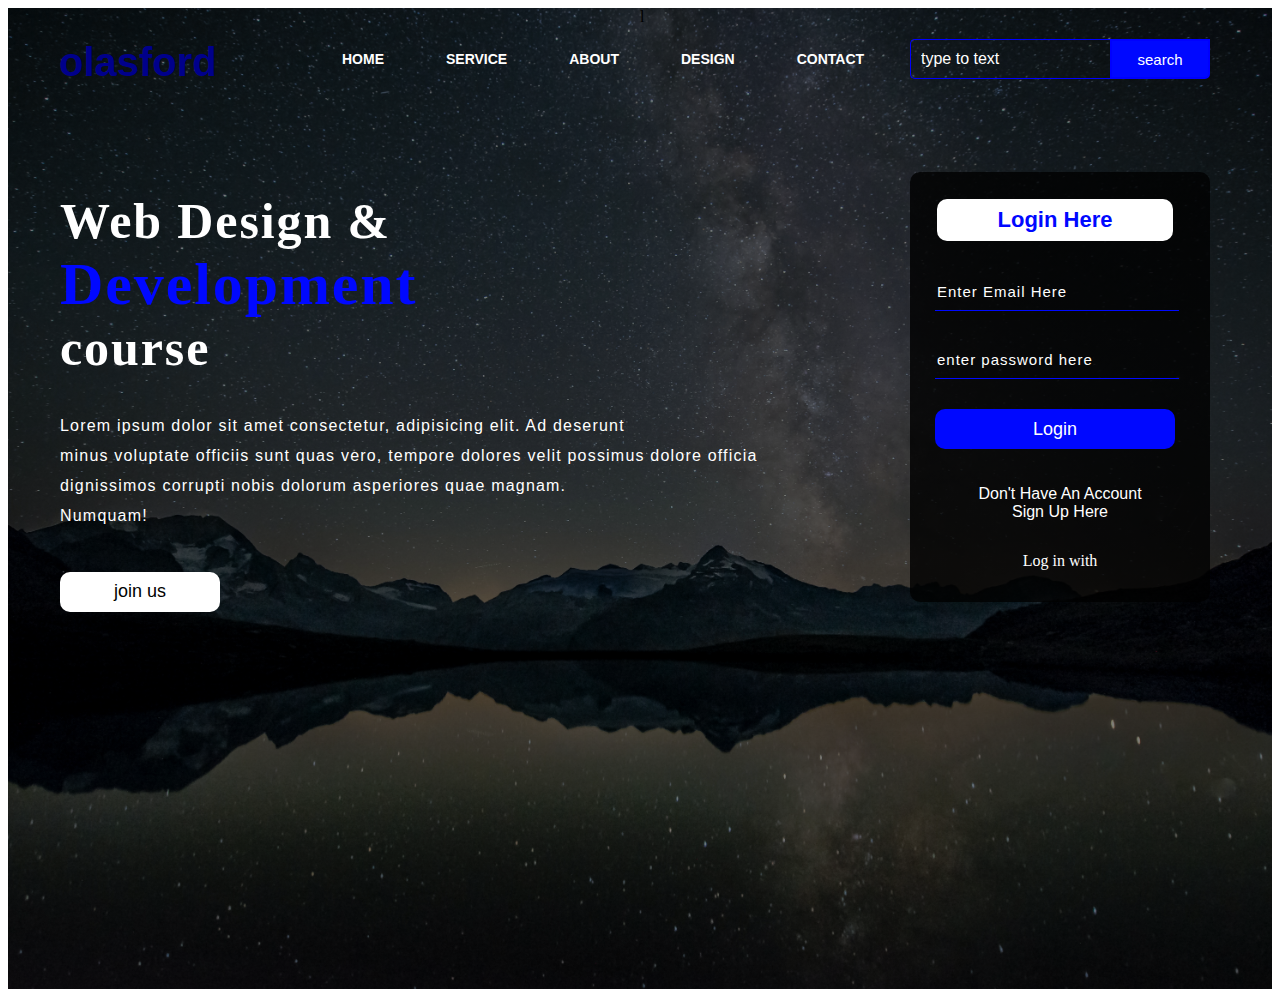
<file: files.html/index.html>
<!DOCTYPE html>
<html lang="en">
<head>
    <meta charset="UTF-8">
    <meta name="viewport" content="width=device-width, initial-scale=1.0">
    <title>olasford</title>
    <link rel="stylesheet" href="../files.css/st.css">
</head>
<body>
    <div class="main">
        <div class="navbar">
            <div class="icon">
                <div class="logo"><h1>olasford</h1></div>
            </div>
            l
            <div class="menu">
                <ul>
                    <li><a href="./index.html">HOME</a></li>
                    <li><a href="./se.html">SERVICE</a></li>
                    <li><a href="./at.html">ABOUT</a></li>
                    <li><a href="./dn.html">DESIGN</a></li>
                    <li><a href="./ct.html">CONTACT</a></li>
                </ul>
            </div>
            <div class="search">
                <input type="search" class="srch" placeholder="type to text">
                <a href="https://www.google.com/"><button class="butt">search</button></a>
            </div>
        </div>
        <div class="content">
            <h1>Web Design & <br><span>Development</span> <br>course </h1>
            <p class="par">Lorem ipsum dolor sit amet consectetur, adipisicing elit. Ad deserunt <br> minus voluptate officiis sunt quas vero, tempore dolores velit possimus dolore officia  <br>dignissimos corrupti nobis dolorum asperiores quae magnam. <br> Numquam!</p>

            <button class="cn"><a href="#">join us</a></button>

            <div class="form">
                <h2>Login Here</h2>
                <input type="email" name="email" placeholder="Enter Email Here">
                <input type="password" name="" placeholder="enter password here">
                <a href="./log.html"><button class="btn">Login</button></a>
                <p class="link">Don't Have An Account<br>
                <a href="#" class="al">Sign Up Here</a></p>
                <p class="liw">Log in with</p>

                <div class="icon">
                    <ion-icon name="call-outline"></ion-icon>
                </div>
            </div>
        </div>
    </div>
    <script nomodule src="https://unpkg.com/ionicons@7.1.0/dist/ionicons/ionicons.js"></script>
</body>
</html>
</file>
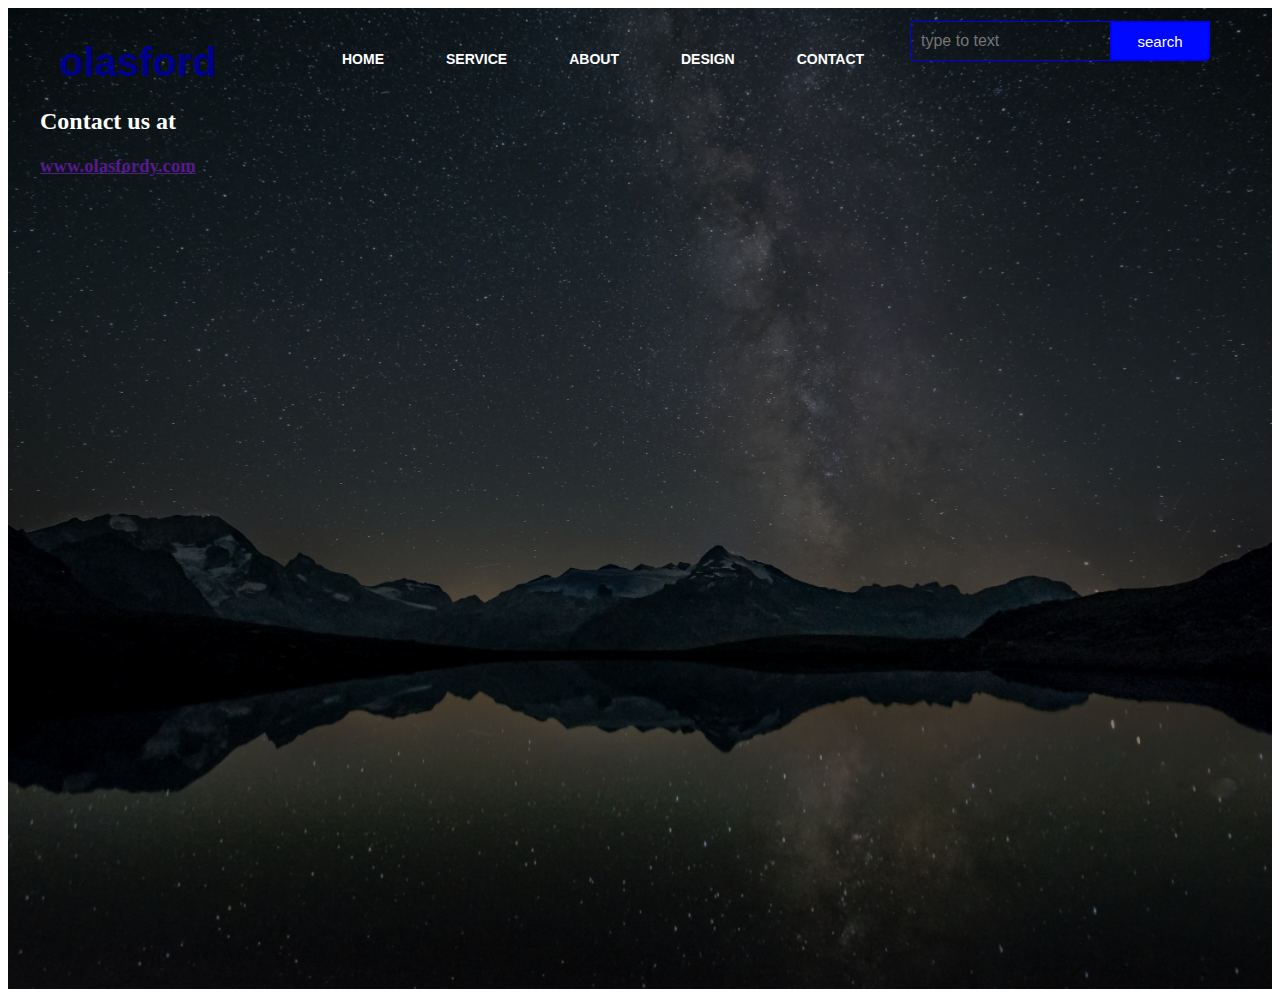
<file: files.html/ct.html>
<!DOCTYPE html>
<html lang="en">
<head>
    <meta charset="UTF-8">
    <meta name="viewport" content="width=device-width, initial-scale=1.0">
    <title>CONTACT</title>
    <link rel="stylesheet" href="../files.css/ct.css">
</head>
<body>
    <div class="main">
        <div class="navbar">
            <div class="icon">
                <div class="logo"><h1>olasford</h1></div>
            </div>

            <div class="menu">
                <ul>
                    <li><a href="./index.html">HOME</a></li>
                    <li><a href="./se.html">SERVICE</a></li>
                    <li><a href="./at.html">ABOUT</a></li>
                    <li><a href="./dn.html">DESIGN</a></li>
                    <li><a href="./ct.html">CONTACT</a></li>
                </ul>
            </div>
            <div class="search">
                <input type="search" class="srch" placeholder="type to text">
                <a href="#"><button class="butt">search</button></a>
            </div>
            <div class="h2">
                <h2>Contact us at</h2>
                <a href=""><h3>www.olasfordy.com</h3></a>
            </div>
            
        </div>
</body>
</html>
</file>
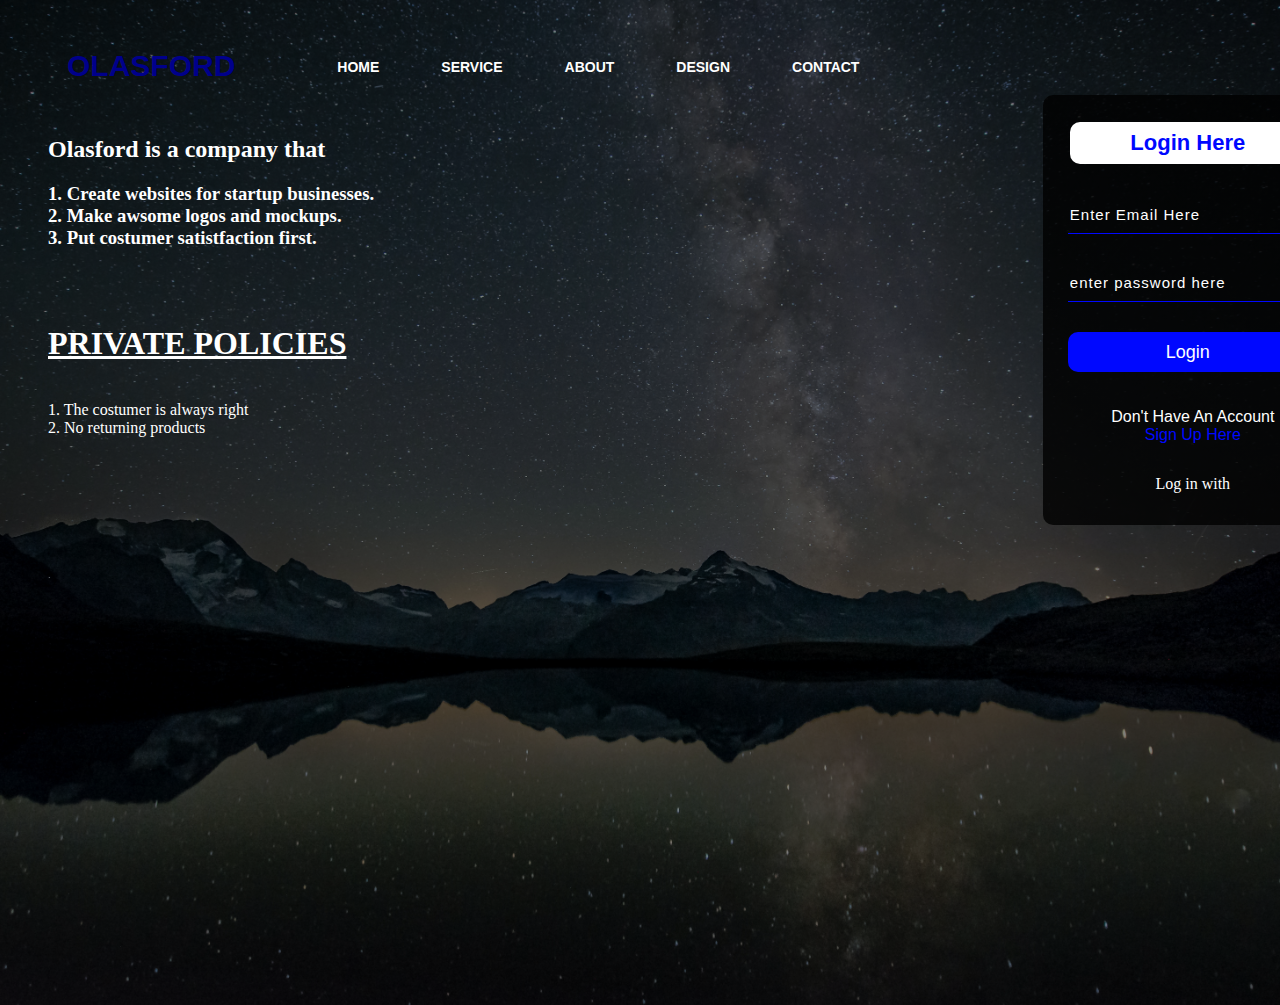
<file: files.html/se.html>
<!DOCTYPE html>
<html lang="en">
<head>
    <meta charset="UTF-8">
    <meta name="viewport" content="width=device-width, initial-scale=1.0">
    <title>SERVICE</title>
    <link rel="stylesheet" href="../files.css/se.css">
</head>
<body>
    
    <div class="main">
        <div class="se">
            <blockquote><h1>OLASFORD</h1></blockquote></div>

            <div class="menu">
                <ul>
                    <li><a href="./index.html">HOME</a></li>
                    <li><a href="./se.html">SERVICE</a></li>
                    <li><a href="./at.html">ABOUT</a></li>
                    <li><a href="./dn.html">DESIGN</a></li>
                    <li><a href="./ct.html">CONTACT</a></li>
                </ul>
            </div>

           <div class="my"><blockquote><h2>Olasford is a company that</h2></blockquote>
        
            <blockquote>
                <h3>
                    1. Create websites for startup businesses.
                    <br>2. Make awsome logos and mockups.
                    <br>3. Put costumer satistfaction first.
                </h3>
            </blockquote><br><br>

            
            <blockquote>
                <U>
                    <h1>
                        PRIVATE POLICIES
                    </h1>
                </U> 
                <br>1. The costumer is always right
                <br>2. No returning products
                
            </blockquote>
        
        </div>
        
        <div class="form">
            <h2>Login Here</h2>
            <input type="email" name="email" placeholder="Enter Email Here">
            <input type="password" name="" placeholder="enter password here">
            <button class="btn">Login</button>
            <p class="link">Don't Have An Account<br>
            <a href="#" class="al">Sign Up Here</a></p>
            <p class="liw">Log in with</p>
    </div>
</body>
</html>
</file>
<file: files.css/st.css>
.main{
    width: 100%;
    background: linear-gradient(rgba(0,0,0,0.5)50%,rgba(0,0,0,0.5)50%), url(../images/theone.jpg);
    background-position: center;
    background-size: cover;
    height: 109vh;
}

.navbar{
    width: 1200px;
    height: 75px;
    margin: auto;
}

.icon{
    width: 200px;
    float: left;
    height: 50px;
}

.logo{
    color: darkblue;
    font-size: 20px;
    font-family: Arial;
    padding-left: 19px;
    float: left;
    padding-top: 5px;
}

.menu{
    width: 400px;
    height: 50px;
    float: left;
}

ul{
    float: left;
    display: flex;
    justify-content: center;
    align-items: center;
}
ul li{
    list-style: none;
    margin-left: 62px;
    margin-top: 27px;
    font-size: 14px;
}

ul li a{
    text-decoration: none;
    color: white;
    transition: 0.4s ease-in-out;
    font-family: Arial;
    font-weight: bold;
}

ul li a:hover{
    color: darkblue;
}

.search{
    width: 330px;
    float: left;
    margin-left: 270px;
}

.srch{
    font-family: 'Times New Roman',;
    width: 200px;
    height: 40px;
    background: transparent;
    border: 1px solid blue;
    margin-top: 13px;
    color: #fff;
    border-right: none;
    font-size: 16px;
    float: left;
    padding: 10px;
    border-bottom-left-radius: 5px;
    border-top-left-radius: 5px;
}

.butt{
    width: 100px;
    height: 40px;
    background: #0008ff;
    border: 2px solid blue;
    margin-top: 13px;
    color: #fff;
    font-size: 15px;
    border-bottom-right-radius: 5px;
    border-bottom-right-radius: 5px;
    transition: .1.9s ease;

}

.butt:hover{
    background: #0008ff;
    color: #fff;
}

.butt:focus{
    outline: none;
}



.srch:focus{
    outline: none;
}

.content{
    width: 1200px;
    height: auto;
    margin: auto;
    position: relative;
}

.content .par{
    padding-left: 20px;
    padding-bottom: 25px;
    font-family: Arial;
    letter-spacing: 1.2px;
    line-height: 30px;
    color: #fff;
}

.content h1{
    font-family: 'Times New Roman';
    font-size: 50px;
    padding-left: 20px;
    margin-top: 9.1%;
    letter-spacing: 1.9px;
    color: #fff;
}

.content .cn{
    width: 160px;
    height: 40px;
    background: #fff;
    border: none;
    margin-bottom: 10px;
    margin-left: 20px;
    font-size: 18px;
    border-radius: 10px;
    cursor: pointer;
    transition: .4s ease;
}

.content .cn a{
    text-decoration: none;
    color: #000;
    transition: .3s ease;

}

.cn:hover{
    background-color: #0008ff;
}

.content span{
    color: #0008ff;
    font-size: 60px;
}


.form{
    width: 250px;
    height: 380px;
    background: linear-gradient(to top, rgba(0,0,0,0.8)50%,rgba(0,0,0,0.8)50%);
    
    position: absolute;
    top: -20px;
    left: 870px;
    border-radius: 10px;
    padding: 25px;
}

.form h2{
    width: 220px;
    font-family: sans-serif;
    text-align: center;
    color: #0008ff;
    font-size: 22px;
    background-color: #fff;
    border-radius: 10px;
    margin: 2px;
    padding: 8px;
    transition: .8s ease;
}

.form h2:hover{
    background: #0008ff;
    color: #fff;
}

.form input{
    width: 240px;
    height: 35px;
    background: transparent;
    border-bottom: 1px solid #0008ff;
    border-top: none;
    border-left: none;
    border-right: none;
    color: #fff;
    font-size: 15px;
    letter-spacing: 1px;
    margin-top: 30px;
    font-family: sans-serif;
}

.form input:focus{
    outline: none;
}

::placeholder{
    color: #fff;
    font-family: Arial;
}
.btn{
    width: 240px;
    height: 40px;
    background: #0008ff;
    border: none;
    margin-top: 30px;
    font-size: 18px;
    border-radius: 10px;
    cursor: pointer;
    color: #fff;
    transition: 0.7s ease;
}

.btn:hover{
    background: #fff;
    color: #0008ff;
}

.btn a{
    text-decoration: none;
    color: #000;
    font-weight: bold;
}

.form .link{
    font-family: Arial, Helvetica, sans-serif;
    font-size: 16px;
    padding-top: 20px;
    text-align: center;
}

.form .link .al{
    text-decoration: none;
    color: #fff;
    transition: .3s ease-in-out;
    list-style: none;
}

.al{
    text-decoration: none;
}
.al:hover{
    background-color: #0008ff;
    color: #fff;
}

p{
    color: #fff;
}

.liw{
    padding-top: 15px;
    padding-bottom: 10px;
    text-align: center;
}
</file>
<file: files.css/ct.css>
.main{
    width: 100%;
    background: linear-gradient(rgba(0,0,0,0.5)50%,rgba(0,0,0,0.5)50%), url(../images/theone.jpg);
    background-position: center;
    background-size: cover;
    height: 109vh;
}

.navbar{
    width: 1200px;
    height: 75px;
    margin: auto;
}

.icon{
    width: 200px;
    float: left;
    height: 50px;
}

.logo{
    color: darkblue;
    font-size: 20px;
    font-family: Arial;
    padding-left: 19px;
    float: left;
    padding-top: 5px;
}

.menu{
    width: 400px;
    height: 50px;
    float: left;
}

ul{
    float: left;
    display: flex;
    justify-content: center;
    align-items: center;
}
ul li{
    list-style: none;
    margin-left: 62px;
    margin-top: 27px;
    font-size: 14px;
}

ul li a{
    text-decoration: none;
    color: white;
    transition: 0.4s ease-in-out;
    font-family: Arial;
    font-weight: bold;
}

ul li a:hover{
    color: darkblue;
}

.search{
    width: 330px;
    float: left;
    margin-left: 270px;
}

.srch{
    font-family: 'Times New Roman',;
    width: 200px;
    height: 40px;
    background: transparent;
    border: 1px solid blue;
    margin-top: 13px;
    color: #fff;
    border-right: none;
    font-size: 16px;
    float: left;
    padding: 10px;
    border-bottom-left-radius: 5px;
    border-top-left-radius: 5px;
}

.butt{
    width: 100px;
    height: 40px;
    background: #0008ff;
    border: 2px solid blue;
    margin-top: 13px;
    color: #fff;
    font-size: 15px;
    border-bottom-right-radius: 5px;
    border-bottom-right-radius: 5px;
    transition: .1.9s ease;

}

.butt:hover{
    background: #0008ff;
    color: #fff;
}

.butt:focus{
    outline: none;
}

.h2{
    padding-top: 80px;
    color: #fff;
}
</file>
<file: files.css/se.css>
body{
    width: 100%;
    background: linear-gradient(rgba(0,0,0,0.5)50%,rgba(0,0,0,0.5)50%), url(../images/theone.jpg);
    background-position: center;
    background-size: cover;
    height: 109vh;
}

.se h1{
    color: darkblue;
    font-size: 30px;
    font-family: Arial;
    padding-left: 19px;
    float: left;
    padding-top: 13px;
}

.form{
    width: 250px;
    height: 380px;
    background: linear-gradient(to top, rgba(0,0,0,0.8)50%,rgba(0,0,0,0.8)50%);
    margin-top: 9%;
    margin-left: 13.5%;
    position: absolute;
    top: -20px;
    left: 870px;
    border-radius: 10px;
    padding: 25px;
}

.form h2{
    width: 220px;
    font-family: sans-serif;
    text-align: center;
    color: #0008ff;
    font-size: 22px;
    background-color: #fff;
    border-radius: 10px;
    margin: 2px;
    padding: 8px;
    transition: .8s ease;
}

.form:hover{
    background: #000;
    color: #fff;
}

.form input{
    width: 240px;
    height: 35px;
    background: transparent;
    border-bottom: 1px solid #0008ff;
    border-top: none;
    border-left: none;
    border-right: none;
    color: #fff;
    font-size: 15px;
    letter-spacing: 1px;
    margin-top: 30px;
    font-family: sans-serif;
}

.form input:focus{
    outline: none;
}

::placeholder{
    color: #fff;
    font-family: Arial;
}
.btn{
    width: 240px;
    height: 40px;
    background: #0008ff;
    border: none;
    margin-top: 30px;
    font-size: 18px;
    border-radius: 10px;
    cursor: pointer;
    color: #fff;
    transition: 0.7s ease;
}

.btn:hover{
    background: #fff;
    color: #0008ff;
}

.btn a{
    text-decoration: none;
    color: #000;
    font-weight: bold;
}

.form .link{
    font-family: Arial, Helvetica, sans-serif;
    font-size: 16px;
    padding-top: 20px;
    text-align: center;
}

.form .link .al{
    text-decoration: none;
    color: #0008ff;
    transition: .3s ease-in-out;
}

.al:hover{
    color: #0008ff;
    background: #fff;
}

p{
    color: #fff;
}

.liw{
    padding-top: 15px;
    padding-bottom: 10px;
    text-align: center;
}

.my{
    padding-top:100px;
    padding-right:100px;
    color: #fff;
}

.menu{
    width: 400px;
    height: 50px;
    float: left;
}

ul{
    float: left;
    display: flex;
    justify-content: center;
    align-items: center;
}
ul li{
    list-style: none;
    margin-left: 62px;
    margin-top: 27px;
    font-size: 14px;
}

ul li a{
    text-decoration: none;
    color: white;
    transition: 0.4s ease-in-out;
    font-family: Arial;
    font-weight: bold;
}

ul li a:hover{
    color: darkblue;
}
</file>
